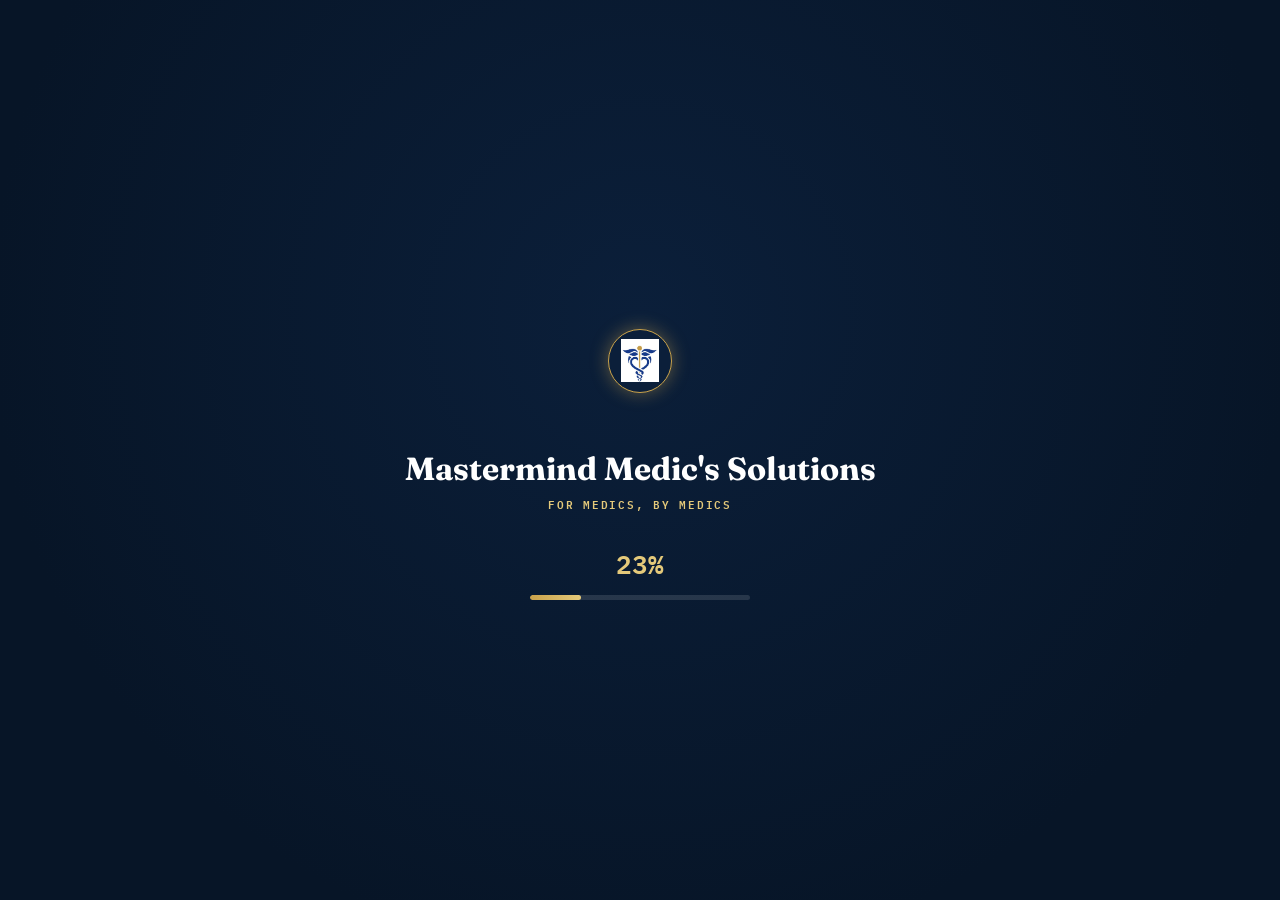
<file: public/index.html>
<!DOCTYPE html>
<html lang="en">
<head>
<meta charset="UTF-8">
<meta name="viewport" content="width=device-width, initial-scale=1.0">
<title>Mastermind Medic's Solutions — Loading</title>
<link rel="preconnect" href="https://fonts.googleapis.com">
<link rel="preconnect" href="https://fonts.gstatic.com" crossorigin>
<link href="https://fonts.googleapis.com/css2?family=Fraunces:opsz,wght@9..144,600;9..144,700&family=IBM+Plex+Mono:wght@500;600&display=swap" rel="stylesheet">
<link rel="stylesheet" href="loading.css">
</head>
<body>

<div class="loader-screen" id="loader-screen">
  <div class="pulse-wrap" aria-hidden="true">
    <span class="pulse-ring ring-1"></span>
    <span class="pulse-ring ring-2"></span>
    <span class="pulse-ring ring-3"></span>
    <span class="pulse-core">
      <img src="logo.png" alt="" class="pulse-logo">
    </span>
  </div>

  <h1 class="loader-name">Mastermind Medic's Solutions</h1>
  <p class="loader-tag">FOR MEDICS, BY MEDICS</p>

  <div class="loader-percent" role="status" aria-live="polite">
    <span id="percent-value">1</span>%
  </div>
  <div class="loader-track">
    <div class="loader-fill" id="loader-fill"></div>
  </div>
</div>

<script src="loading.js"></script>
</body>
</html>
</file>
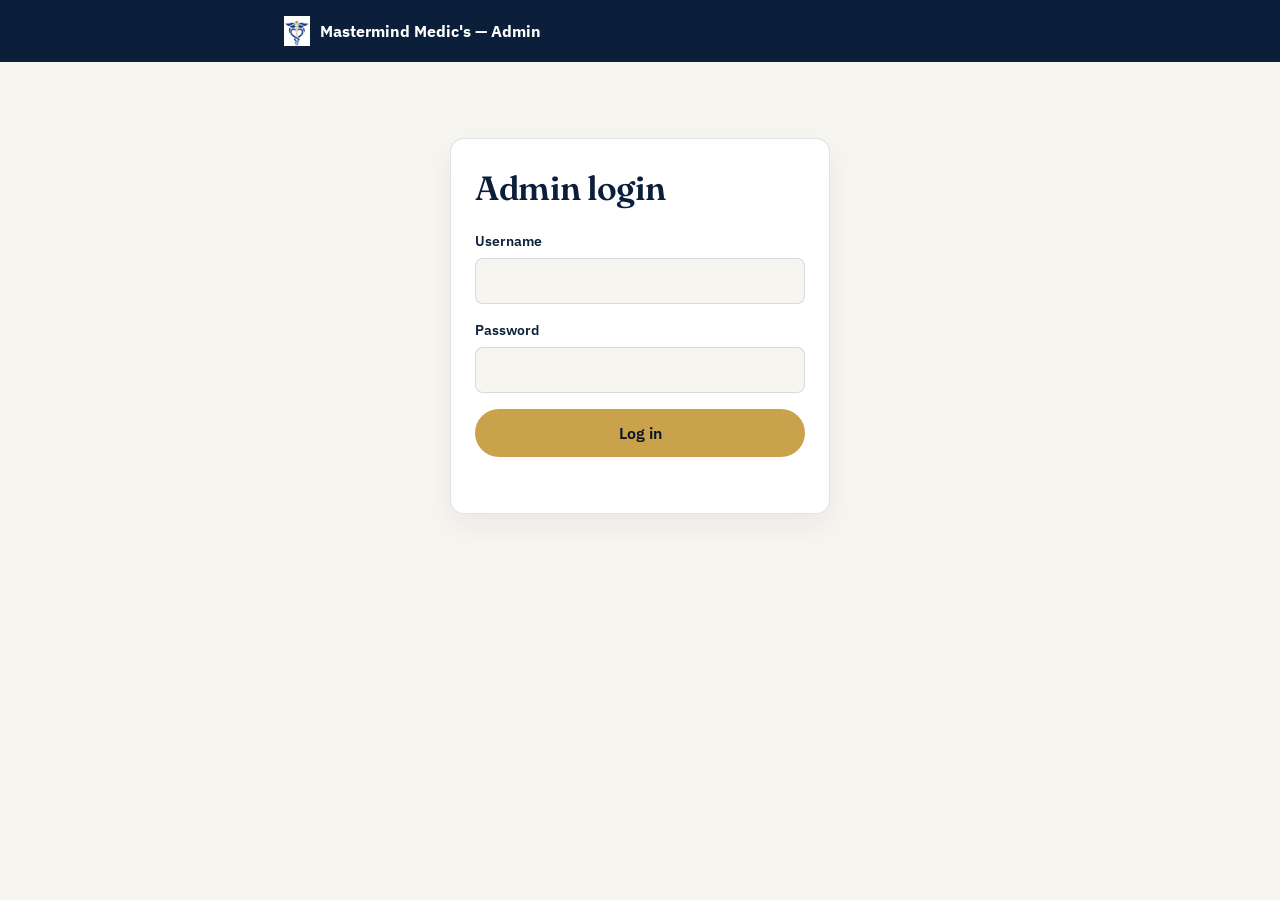
<file: public/admin.html>
<!DOCTYPE html>
<html lang="en">
<head>
<meta charset="UTF-8">
<meta name="viewport" content="width=device-width, initial-scale=1.0">
<title>Admin — Mastermind Medic's Mentorship</title>
<link href="https://fonts.googleapis.com/css2?family=Fraunces:opsz,wght@9..144,600&family=IBM+Plex+Sans:wght@400;500;600;700&family=IBM+Plex+Mono:wght@500;600&display=swap" rel="stylesheet">
<link rel="stylesheet" href="style.css">
<link rel="stylesheet" href="admin.css">
</head>
<body class="admin-body">

<header class="topbar">
  <div class="wrap topbar-inner">
    <div class="brand">
      <span class="brand-mark" aria-hidden="true">
        <img src="logo.png" alt="" class="brand-mark-img">
      </span>
      Mastermind Medic's — Admin
    </div>
    <button id="logout-btn" class="link-btn" hidden>Log out</button>
  </div>
</header>

<main class="wrap admin-wrap">

  <!-- LOGIN VIEW -->
  <section id="login-view" class="card admin-login">
    <h2>Admin login</h2>
    <form id="login-form">
      <div class="field">
        <label for="username">Username</label>
        <input type="text" id="username" name="username" required autocomplete="username">
      </div>
      <div class="field">
        <label for="password">Password</label>
        <input type="password" id="password" name="password" required autocomplete="current-password">
      </div>
      <button type="submit" class="btn btn-primary btn-block">Log in</button>
      <p class="form-status" id="login-status"></p>
    </form>
  </section>

  <!-- DASHBOARD VIEW -->
  <section id="dashboard-view" hidden>
    <div class="admin-stats">
      <div class="stat-card">
        <span class="stat-label">Registered</span>
        <span class="stat-value" id="stat-count">0</span>
      </div>
      <div class="stat-card">
        <span class="stat-label">Slots remaining</span>
        <span class="stat-value" id="stat-remaining">0</span>
      </div>
      <button type="button" id="export-btn" class="btn btn-primary">Export CSV</button>
    </div>

    <div class="table-wrap card">
      <table id="entries-table">
        <thead>
          <tr>
            <th>Name</th>
            <th>Email</th>
            <th>Phone</th>
            <th>WhatsApp</th>
            <th>University</th>
            <th>Course</th>
            <th>Year</th>
            <th>County</th>
            <th>Highschool</th>
            <th>Anxiety</th>
            <th>Mentor traits</th>
            <th>Mentor gender</th>
            <th>Registered</th>
            <th></th>
          </tr>
        </thead>
        <tbody id="entries-body"></tbody>
      </table>
      <p id="empty-state" class="empty-state" hidden>No registrations yet.</p>
    </div>
  </section>

</main>

<script src="admin.js"></script>
</body>
</html>
</file>
<file: public/loading.css>
:root{
  --navy: #0B1F3A;
  --navy-deep: #071527;
  --gold: #C9A24B;
  --gold-soft: #E4C97A;
}

*{ box-sizing: border-box; }
html, body{ height: 100%; margin:0; }
body{
  background: radial-gradient(circle at 50% 35%, var(--navy) 0%, var(--navy-deep) 75%);
  display:flex; align-items:center; justify-content:center;
  font-family: 'IBM Plex Mono', monospace;
  overflow: hidden;
}

.loader-screen{
  display:flex; flex-direction:column; align-items:center;
  text-align:center; padding: 24px;
}

.pulse-wrap{
  position: relative;
  width: 120px; height: 120px;
  display:flex; align-items:center; justify-content:center;
  margin-bottom: 28px;
}
.pulse-core{
  position:relative; z-index:2;
  width: 64px; height:64px; border-radius:50%;
  background: var(--navy);
  border: 1.5px solid var(--gold);
  color: var(--gold-soft);
  display:flex; align-items:center; justify-content:center;
  box-shadow: 0 0 18px rgba(201,162,75,0.45);
  overflow: hidden;
}
.pulse-logo{
  width: 70%;
  height: 70%;
  object-fit: contain;
}
.pulse-ring{
  position:absolute; inset:0; margin:auto;
  width: 64px; height:64px; border-radius:50%;
  border: 1.5px solid var(--gold);
  opacity:0;
  animation: pulse-out 2.4s ease-out infinite;
}
.ring-2{ animation-delay: 0.6s; }
.ring-3{ animation-delay: 1.2s; }

@keyframes pulse-out{
  0%{ transform: scale(1); opacity: 0.65; }
  100%{ transform: scale(2.1); opacity: 0; }
}

.loader-name{
  font-family: 'Fraunces', serif;
  font-weight: 700;
  font-size: clamp(1.4rem, 5.5vw, 2rem);
  color: #fff;
  margin: 0 0 6px;
  animation: glow 1.8s ease-in-out infinite alternate;
}
@keyframes glow{
  from{ text-shadow: 0 0 6px rgba(228,201,122,0.25), 0 0 2px rgba(228,201,122,0.3); }
  to{ text-shadow: 0 0 22px rgba(228,201,122,0.75), 0 0 8px rgba(228,201,122,0.6); }
}

.loader-tag{
  font-size: 0.68rem;
  letter-spacing: 0.16em;
  color: var(--gold-soft);
  font-weight: 600;
  margin: 0 0 30px;
}

.loader-percent{
  font-size: 1.6rem;
  font-weight: 600;
  color: var(--gold-soft);
  margin-bottom: 12px;
  font-variant-numeric: tabular-nums;
}

.loader-track{
  width: 220px;
  max-width: 60vw;
  height: 5px;
  border-radius: 4px;
  background: rgba(255,255,255,0.12);
  overflow:hidden;
}
.loader-fill{
  height:100%;
  width: 1%;
  background: linear-gradient(90deg, var(--gold), var(--gold-soft));
  border-radius: 4px;
  transition: width 0.12s linear;
}

@media (prefers-reduced-motion: reduce){
  .pulse-ring{ animation: none; opacity: 0; }
  .loader-name{ animation: none; text-shadow: 0 0 14px rgba(228,201,122,0.5); }
}
</file>
<file: public/style.css>
:root{
  --navy: #0B1F3A;
  --navy-deep: #071527;
  --gold: #C9A24B;
  --gold-soft: #E4C97A;
  --paper: #F7F5F0;
  --ink: #1A1D23;
  --teal: #3E7C74;
  --line: rgba(11,31,58,0.12);
  --radius: 14px;
}

*{ box-sizing: border-box; }
html{ scroll-behavior: smooth; }
body{
  margin:0;
  background: var(--paper);
  color: var(--ink);
  font-family: 'IBM Plex Sans', sans-serif;
  line-height: 1.5;
}
h1,h2{
  font-family: 'Fraunces', serif;
  color: var(--navy);
  margin: 0 0 0.4em;
  letter-spacing: -0.01em;
}
h1{ font-size: clamp(2.1rem, 6vw, 3.4rem); font-weight: 600; line-height: 1.08; }
h2{ font-size: clamp(1.5rem, 3.6vw, 2.1rem); font-weight: 600; }
.wrap{ max-width: 760px; margin: 0 auto; padding: 0 24px; }

/* Topbar */
.topbar{ background: var(--navy); color: #fff; padding: 16px 0; }
.topbar-inner{ display:flex; align-items:center; justify-content:space-between; gap:12px; flex-wrap:wrap; }
.brand{ display:flex; align-items:center; gap:10px; font-weight:700; font-size:1rem; }
.brand-mark{ color: var(--gold); display:inline-flex; align-items:center; }
.brand-mark-img{ height: 30px; width:auto; display:block; }
.tagline{ font-size: 0.72rem; letter-spacing: 0.12em; color: var(--gold-soft); font-weight:600; }

/* Hero */
.hero{
  position: relative;
  background: var(--navy);
  color: #fff;
  overflow: hidden;
  padding: 40px 0 48px;
}
.ecg-bg{
  position:absolute; inset:0; width:100%; height:100%;
  color: rgba(201,162,75,0.22);
}
.ecg-path{
  stroke-dasharray: 2000;
  stroke-dashoffset: 2000;
  animation: draw 4.5s ease-in-out infinite;
}
@keyframes draw{
  0%{ stroke-dashoffset: 2000; }
  60%{ stroke-dashoffset: 0; }
  100%{ stroke-dashoffset: -200; }
}
.hero-inner{ position:relative; z-index:1; }
.hero-grid{
  display:flex;
  flex-direction: column-reverse;
  align-items:center;
  gap: 20px;
  text-align:center;
}
.hero-copy{ display:flex; flex-direction:column; align-items:center; }
.hero-copy .btn{ margin-top: 6px; }
.eyebrow{
  font-family: 'IBM Plex Mono', monospace;
  font-size: 0.72rem;
  letter-spacing: 0.14em;
  color: var(--gold-soft);
  font-weight: 600;
  margin: 0 0 14px;
  text-transform: uppercase;
}
.hero-sub{ color: rgba(255,255,255,0.82); font-size: 1.02rem; max-width: 46ch; margin: 0 0 22px; }
.section .hero-sub{ color: #4A4F58; }

/* Hero portrait */
.hero-visual{ flex-shrink:0; }
.portrait-frame{
  position: relative;
  width: 168px; height: 168px;
  display:flex; align-items:center; justify-content:center;
}
.portrait-art{ width:100%; height:100%; position:relative; z-index:2; filter: drop-shadow(0 10px 24px rgba(0,0,0,0.35)); }
.portrait-photo{
  border-radius: 50%;
  object-fit: cover;
  object-position: top center;
  border: 3px solid var(--gold);
}
.portrait-ring{
  position:absolute; inset:0; margin:auto;
  width:100%; height:100%; border-radius:50%;
  border: 1.5px solid var(--gold);
  opacity: 0;
  animation: pulse-ring-out 3s ease-out infinite;
}
.ring-b{ animation-delay: 1s; }
@keyframes pulse-ring-out{
  0%{ transform: scale(1); opacity: 0.5; }
  100%{ transform: scale(1.35); opacity: 0; }
}

@media (min-width: 700px){
  .hero-grid{ flex-direction: row; text-align:left; gap: 48px; }
  .hero-copy{ align-items:flex-start; }
  .portrait-frame{ width: 220px; height: 220px; }
}

/* Scroll reveal */
.reveal{
  opacity: 0;
  transform: translateY(28px);
  transition: opacity 0.7s ease, transform 0.7s ease;
}
.reveal.is-visible{ opacity: 1; transform: none; }
.chart-list .reveal:nth-child(2){ transition-delay: 0.06s; }
.chart-list .reveal:nth-child(3){ transition-delay: 0.12s; }
.chart-list .reveal:nth-child(4){ transition-delay: 0.18s; }
.chart-list .reveal:nth-child(5){ transition-delay: 0.24s; }

@media (prefers-reduced-motion: reduce){
  .reveal{ opacity:1; transform:none; transition:none; }
}

/* Vitals monitor */
.vitals{
  margin: 0 0 22px;
  background: var(--navy);
  border: 1px solid rgba(201,162,75,0.35);
  border-radius: var(--radius);
  padding: 18px 20px;
  max-width: 420px;
  box-shadow: 0 12px 30px rgba(11,31,58,0.14);
}
.vitals-row{ display:flex; justify-content:space-between; align-items:baseline; }
.vitals-row.small{ font-size:0.78rem; color: rgba(255,255,255,0.6); margin-top:8px; font-family:'IBM Plex Mono',monospace; }
.vitals-label{ font-family:'IBM Plex Mono', monospace; font-size:0.72rem; letter-spacing:0.1em; color: rgba(255,255,255,0.7); }
.vitals-value{ font-family:'IBM Plex Mono', monospace; font-size: 2rem; font-weight:600; color: var(--gold-soft); }
.vitals-track{ height:6px; background: rgba(255,255,255,0.14); border-radius:4px; margin-top:12px; overflow:hidden; }
.vitals-fill{ height:100%; background: var(--gold); width:0%; transition: width 0.6s ease; }

/* Buttons */
.btn{
  display:inline-block;
  font-weight: 600;
  text-decoration: none;
  padding: 14px 26px;
  border-radius: 999px;
  border: none;
  cursor: pointer;
  font-size: 1rem;
  font-family: 'IBM Plex Sans', sans-serif;
  transition: transform 0.15s ease, box-shadow 0.15s ease;
}
.btn-primary{ background: var(--gold); color: var(--navy-deep); }
.btn-primary:hover{ transform: translateY(-1px); box-shadow: 0 6px 18px rgba(201,162,75,0.35); }
.btn-block{ display:block; width:100%; text-align:center; }

/* Sections */
.section{ padding: 56px 0; }
.section.chart{ background: #fff; border-top: 1px solid var(--line); border-bottom: 1px solid var(--line); }

.chart-list{ list-style:none; margin: 28px 0 0; padding:0; }
.chart-list li{
  display:flex; gap:14px; align-items:flex-start;
  padding: 16px 0;
  border-bottom: 1px dashed var(--line);
}
.chart-list li:last-child{ border-bottom:none; }
.chart-check{
  flex-shrink:0;
  width: 28px; height: 28px;
  border-radius: 50%;
  background: var(--navy);
  color: var(--gold-soft);
  display:flex; align-items:center; justify-content:center;
  font-size: 0.9rem;
  font-weight: 700;
  margin-top: 2px;
}
.chart-list strong{ font-size: 1.02rem; color: var(--navy); }
.chart-list p{ margin: 4px 0 0; color: #4A4F58; font-size: 0.94rem; }

/* Free banner */
.free-banner{ background: var(--gold); color: var(--navy-deep); padding: 22px 0; }
.free-inner{ display:flex; align-items:center; gap:18px; flex-wrap:wrap; }
.free-price{ font-family:'Fraunces', serif; font-weight:700; font-size:1.5rem; }
.free-divider{ width:1px; height:24px; background: rgba(11,31,58,0.3); }
.free-text{ font-weight:600; }

/* Register */
.register-inner{ display:block; }
.register-copy{ margin-bottom: 24px; }
.card{
  background:#fff;
  border: 1px solid var(--line);
  border-radius: var(--radius);
  padding: 24px;
  box-shadow: 0 12px 30px rgba(11,31,58,0.06);
}
.field{ margin-bottom: 16px; }
.field label{ display:block; font-size:0.86rem; font-weight:600; color: var(--navy); margin-bottom:6px; }
.field .optional{ font-weight:400; color:#8a8f99; }
.field input{
  width:100%;
  padding: 12px 14px;
  border: 1px solid var(--line);
  border-radius: 8px;
  font-size: 1rem;
  font-family: inherit;
  background: var(--paper);
}
.field input:focus{
  outline: none;
  border-color: var(--gold);
  box-shadow: 0 0 0 3px rgba(201,162,75,0.25);
}
.form-status{ min-height: 1.4em; font-size: 0.9rem; margin: 12px 0 0; text-align:center; }
.form-status.error{ color: #B3453A; }
.form-status.success{ color: var(--teal); }

/* Form sections */
.form-section-title{
  font-family:'Fraunces', serif;
  font-weight:600;
  color: var(--navy);
  font-size:1.05rem;
  margin: 26px 0 4px;
}
.form-section-title:first-child{ margin-top:0; }
.form-section-note{ font-size:0.86rem; color:#6b7180; margin:0 0 14px; }
.hint{ display:block; font-size:0.8rem; color:#7a8090; margin-bottom:8px; }

fieldset.field{ border: none; padding:0; margin: 0 0 16px; }
fieldset.field legend{ font-size:0.86rem; font-weight:600; color: var(--navy); margin-bottom:4px; padding:0; }

.radio-option, .check-option{
  display:flex; align-items:center; gap:10px;
  font-size:0.94rem; color: var(--ink);
  padding: 8px 0;
  cursor:pointer;
}
.radio-option input, .check-option input{
  width:18px; height:18px; accent-color: var(--gold);
  flex-shrink:0;
}

select#course{
  width:100%;
  padding: 12px 14px;
  border: 1px solid var(--line);
  border-radius: 8px;
  font-size: 1rem;
  font-family: inherit;
  background: var(--paper);
  color: var(--ink);
}
select#course:focus{ outline:none; border-color: var(--gold); box-shadow: 0 0 0 3px rgba(201,162,75,0.25); }

/* Contact bar */
.contact-bar{ background: var(--navy); color:#fff; padding: 20px 0; }
.contact-inner{ display:flex; align-items:center; justify-content:space-between; gap:16px; flex-wrap:wrap; }
.contact-inner strong{ display:block; font-size:1rem; }
.contact-sub{ font-size:0.8rem; color: rgba(255,255,255,0.6); }
.btn-whatsapp{
  background: var(--teal); color:#fff;
  display:flex; align-items:center; gap:6px;
  padding: 12px 20px;
}
.btn-whatsapp:hover{ box-shadow: 0 6px 18px rgba(62,124,116,0.4); }
.btn-whatsapp #contact-number{ font-family:'IBM Plex Mono', monospace; font-weight:600; }

/* Footer */
.footer{ background: var(--navy); color: rgba(255,255,255,0.75); padding: 22px 0; text-align:center; font-size:0.82rem; }
.footer-inner .dot{ margin: 0 8px; color: rgba(255,255,255,0.35); }
.footer-sub{ margin-top:6px; font-style: italic; color: var(--gold-soft); font-size:0.78rem; }

@media (prefers-reduced-motion: reduce){
  .ecg-path{ animation: none; stroke-dashoffset: 0; }
}

@media (max-width: 560px){
  .vitals{ max-width: 100%; }
  .free-inner{ flex-direction:column; align-items:flex-start; gap:8px; }
  .free-divider{ display:none; }
}
</file>
<file: public/admin.css>
.admin-body{ background: var(--paper); }
.admin-wrap{ padding: 36px 24px 60px; max-width: 1000px; }
.link-btn{
  background:none; border:none; color: var(--gold-soft);
  font-family: 'IBM Plex Sans', sans-serif; font-weight:600; cursor:pointer; font-size:0.9rem;
}
.admin-login{ max-width: 380px; margin: 40px auto 0; }
.admin-login h2{ margin-bottom: 18px; }

.admin-stats{ display:flex; gap:16px; align-items:center; margin-bottom: 22px; flex-wrap:wrap; }
.stat-card{
  background:#fff; border:1px solid var(--line); border-radius: var(--radius);
  padding: 14px 20px; display:flex; flex-direction:column; gap:4px; min-width:150px;
}
.stat-label{ font-family:'IBM Plex Mono', monospace; font-size:0.7rem; letter-spacing:0.08em; color:#7a8090; text-transform:uppercase; }
.stat-value{ font-family:'IBM Plex Mono', monospace; font-size:1.6rem; font-weight:600; color: var(--navy); }

.table-wrap{ overflow-x:auto; padding: 0; }
table{ width:100%; border-collapse: collapse; font-size: 0.88rem; }
thead th{
  text-align:left; padding: 12px 16px; background: var(--navy); color: var(--gold-soft);
  font-size:0.72rem; letter-spacing:0.06em; text-transform:uppercase; font-family:'IBM Plex Mono', monospace;
  position: sticky; top:0;
}
tbody td{ padding: 12px 16px; border-bottom: 1px solid var(--line); vertical-align: top; }
tbody tr:last-child td{ border-bottom:none; }
tbody tr:hover{ background: rgba(201,162,75,0.06); }
.delete-btn{
  background:none; border:1px solid var(--line); border-radius:6px; color:#B3453A;
  padding:4px 10px; font-size:0.8rem; cursor:pointer;
}
.delete-btn:hover{ background: rgba(179,69,58,0.08); }
.empty-state{ padding: 30px; text-align:center; color:#8a8f99; }
</file>
